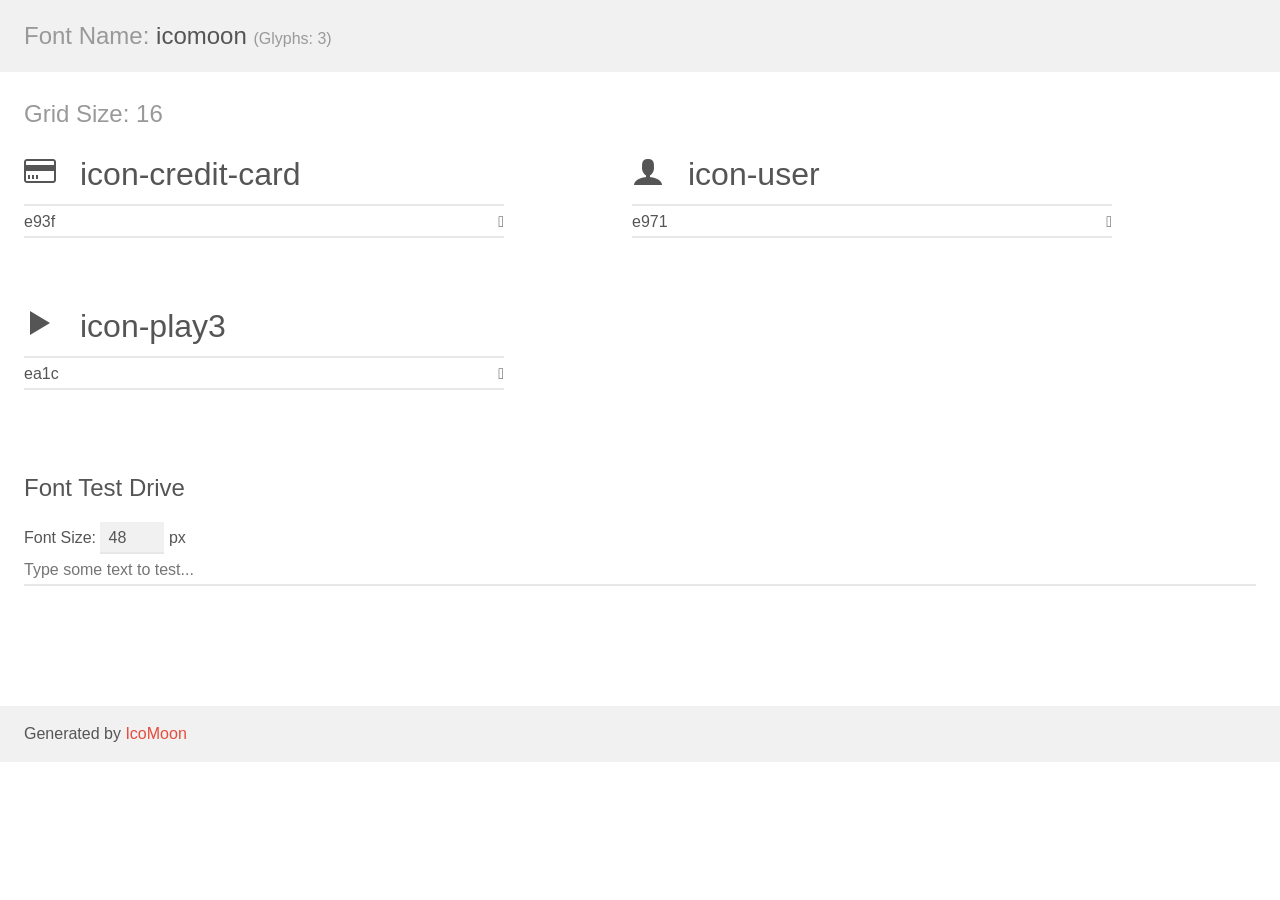
<file: icons/demo.html>
<!doctype html>
<html>
<head>
    <meta charset="utf-8">
    <title>IcoMoon Demo</title>
    <meta name="description" content="An Icon Font Generated By IcoMoon.io">
    <meta name="viewport" content="width=device-width, initial-scale=1">
    <link rel="stylesheet" href="demo-files/demo.css">
    <link rel="stylesheet" href="style.css"></head>
<body>
    <div class="bgc1 clearfix">
        <h1 class="mhmm mvm"><span class="fgc1">Font Name:</span> icomoon <small class="fgc1">(Glyphs:&nbsp;3)</small></h1>
    </div>
    <div class="clearfix mhl ptl">
        <h1 class="mvm mtn fgc1">Grid Size: 16</h1>
        <div class="glyph fs1">
            <div class="clearfix bshadow0 pbs">
                <span class="icon-credit-card">
                
                </span>
                <span class="mls"> icon-credit-card</span>
            </div>
            <fieldset class="fs0 size1of1 clearfix hidden-false">
                <input type="text" readonly value="e93f" class="unit size1of2" />
                <input type="text" maxlength="1" readonly value="&#xe93f;" class="unitRight size1of2 talign-right" />
            </fieldset>
            <div class="fs0 bshadow0 clearfix hidden-true">
                <span class="unit pvs fgc1">liga: </span>
                <input type="text" readonly value="credit-card, money5" class="liga unitRight" />
            </div>
        </div>
        <div class="glyph fs1">
            <div class="clearfix bshadow0 pbs">
                <span class="icon-user">
                
                </span>
                <span class="mls"> icon-user</span>
            </div>
            <fieldset class="fs0 size1of1 clearfix hidden-false">
                <input type="text" readonly value="e971" class="unit size1of2" />
                <input type="text" maxlength="1" readonly value="&#xe971;" class="unitRight size1of2 talign-right" />
            </fieldset>
            <div class="fs0 bshadow0 clearfix hidden-true">
                <span class="unit pvs fgc1">liga: </span>
                <input type="text" readonly value="user, profile2" class="liga unitRight" />
            </div>
        </div>
        <div class="glyph fs1">
            <div class="clearfix bshadow0 pbs">
                <span class="icon-play3">
                
                </span>
                <span class="mls"> icon-play3</span>
            </div>
            <fieldset class="fs0 size1of1 clearfix hidden-false">
                <input type="text" readonly value="ea1c" class="unit size1of2" />
                <input type="text" maxlength="1" readonly value="&#xea1c;" class="unitRight size1of2 talign-right" />
            </fieldset>
            <div class="fs0 bshadow0 clearfix hidden-true">
                <span class="unit pvs fgc1">liga: </span>
                <input type="text" readonly value="play3, player8" class="liga unitRight" />
            </div>
        </div>
    </div>

    <!--[if gt IE 8]><!-->
    <div class="mhl clearfix mbl">
        <h1>Font Test Drive</h1>
        <label>
            Font Size: <input id="fontSize" type="number" class="textbox0 mbm"
            min="8" value="48" />
            px
        </label>
        <input id="testText" type="text" class="phl size1of1 mvl"
        placeholder="Type some text to test..." value=""/>
        <div id="testDrive" class="icon-">&nbsp;
        </div>
    </div>
    <!--<![endif]-->
    <div class="bgc1 clearfix">
        <p class="mhl">Generated by <a href="https://icomoon.io/app">IcoMoon</a></p>
    </div>

    <script src="demo-files/demo.js"></script>
</body>
</html>
</file>
<file: icons/demo-files/demo.css>
body {
  padding: 0;
  margin: 0;
  font-family: sans-serif;
  font-size: 1em;
  line-height: 1.5;
  color: #555;
  background: #fff;
}
h1 {
  font-size: 1.5em;
  font-weight: normal;
}
small {
  font-size: .66666667em;
}
a {
  color: #e74c3c;
  text-decoration: none;
}
a:hover, a:focus {
  box-shadow: 0 1px #e74c3c;
}
.bshadow0, input {
  box-shadow: inset 0 -2px #e7e7e7;
}
input:hover {
  box-shadow: inset 0 -2px #ccc;
}
input, fieldset {
  font-family: sans-serif;
  font-size: 1em;
  margin: 0;
  padding: 0;
  border: 0;
}
input {
  color: inherit;
  line-height: 1.5;
  height: 1.5em;
  padding: .25em 0;
}
input:focus {
  outline: none;
  box-shadow: inset 0 -2px #449fdb;
}
.glyph {
  font-size: 16px;
  width: 15em;
  padding-bottom: 1em;
  margin-right: 4em;
  margin-bottom: 1em;
  float: left;
  overflow: hidden;
}
.liga {
  width: 80%;
  width: calc(100% - 2.5em);
}
.talign-right {
  text-align: right;
}
.talign-center {
  text-align: center;
}
.bgc1 {
  background: #f1f1f1;
}
.fgc1 {
  color: #999;
}
.fgc0 {
  color: #000;
}
p {
  margin-top: 1em;
  margin-bottom: 1em;
}
.mvm {
  margin-top: .75em;
  margin-bottom: .75em;
}
.mtn {
  margin-top: 0;
}
.mtl, .mal {
  margin-top: 1.5em;
}
.mbl, .mal {
  margin-bottom: 1.5em;
}
.mal, .mhl {
  margin-left: 1.5em;
  margin-right: 1.5em;
}
.mhmm {
  margin-left: 1em;
  margin-right: 1em;
}
.mls {
  margin-left: .25em;
}
.ptl {
  padding-top: 1.5em;
}
.pbs, .pvs {
  padding-bottom: .25em;
}
.pvs, .pts {
  padding-top: .25em;
}
.unit {
  float: left;
}
.unitRight {
  float: right;
}
.size1of2 {
  width: 50%;
}
.size1of1 {
  width: 100%;
}
.clearfix:before, .clearfix:after {
  content: " ";
  display: table;
}
.clearfix:after {
  clear: both;
}
.hidden-true {
  display: none;
}
.textbox0 {
  width: 3em;
  background: #f1f1f1;
  padding: .25em .5em;
  line-height: 1.5;
  height: 1.5em;
}
#testDrive {
  display: block;
  padding-top: 24px;
  line-height: 1.5;
}
.fs0 {
  font-size: 16px;
}
.fs1 {
  font-size: 32px;
}
</file>
<file: icons/style.css>
@font-face {
  font-family: 'icomoon';
  src:  url('fonts/icomoon.eot?xsrsqj');
  src:  url('fonts/icomoon.eot?xsrsqj#iefix') format('embedded-opentype'),
    url('fonts/icomoon.ttf?xsrsqj') format('truetype'),
    url('fonts/icomoon.woff?xsrsqj') format('woff'),
    url('fonts/icomoon.svg?xsrsqj#icomoon') format('svg');
  font-weight: normal;
  font-style: normal;
}

[class^="icon-"], [class*=" icon-"] {
  /* use !important to prevent issues with browser extensions that change fonts */
  font-family: 'icomoon' !important;
  speak: none;
  font-style: normal;
  font-weight: normal;
  font-variant: normal;
  text-transform: none;
  line-height: 1;

  /* Better Font Rendering =========== */
  -webkit-font-smoothing: antialiased;
  -moz-osx-font-smoothing: grayscale;
}

.icon-credit-card:before {
  content: "\e93f";
}
.icon-user:before {
  content: "\e971";
}
.icon-play3:before {
  content: "\ea1c";
}
</file>
